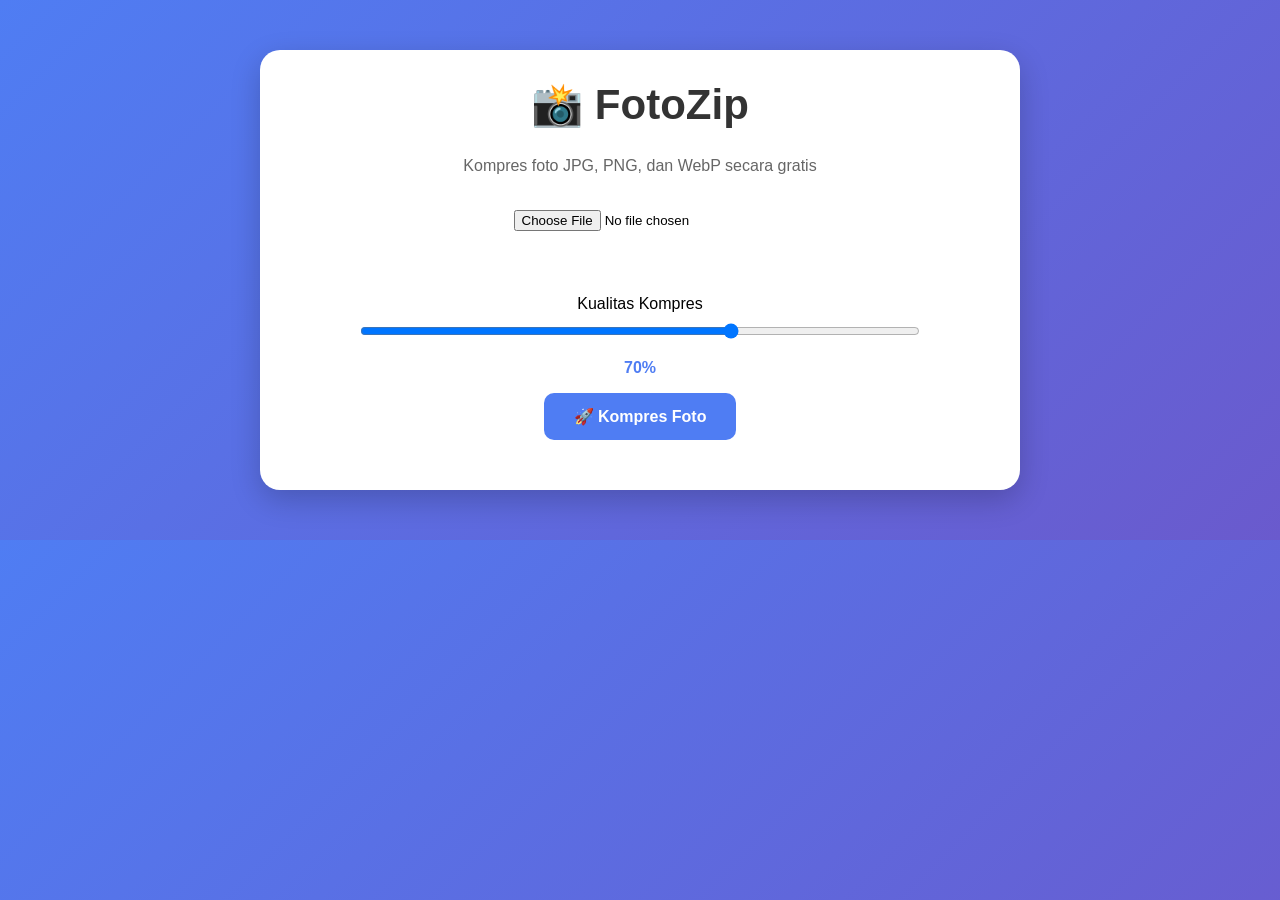
<file: index.html>
<!DOCTYPE html>
<html lang="id">
<head>
    <meta charset="UTF-8">
    <meta name="google-site-verification" content="6dTtlUGECqqTcN8bKM11b5ij2NFZk1eCyh4yPJgJUCc" />
    <meta name="viewport" content="width=device-width, initial-scale=1.0">
    <title>FotoZip - Kompres Foto Online</title>
    <link rel="stylesheet" href="style.css">
</head>
<body>

    <div class="container">

        <h1>📸 FotoZip</h1>

        <p class="subtitle">
            Kompres foto JPG, PNG, dan WebP secara gratis
        </p>

        <input type="file" id="imageInput">

        <br><br>

        <img id="preview" width="300" style="display:none; border-radius:10px;">

        <br><br>

        <label>Kualitas Kompres</label>

        <br>

        <input type="range" id="quality" min="10" max="100" value="70">

        <p id="qualityValue">70%</p>

        <button id="compressBtn">
            🚀 Kompres Foto
        </button>

        <p id="result"></p>

        <a id="downloadLink" style="display:none;">
            <button>
                ⬇️ Download Hasil
            </button>
        </a>

    </div>

    <script src="script.js"></script>

</body>
</html>
</file>
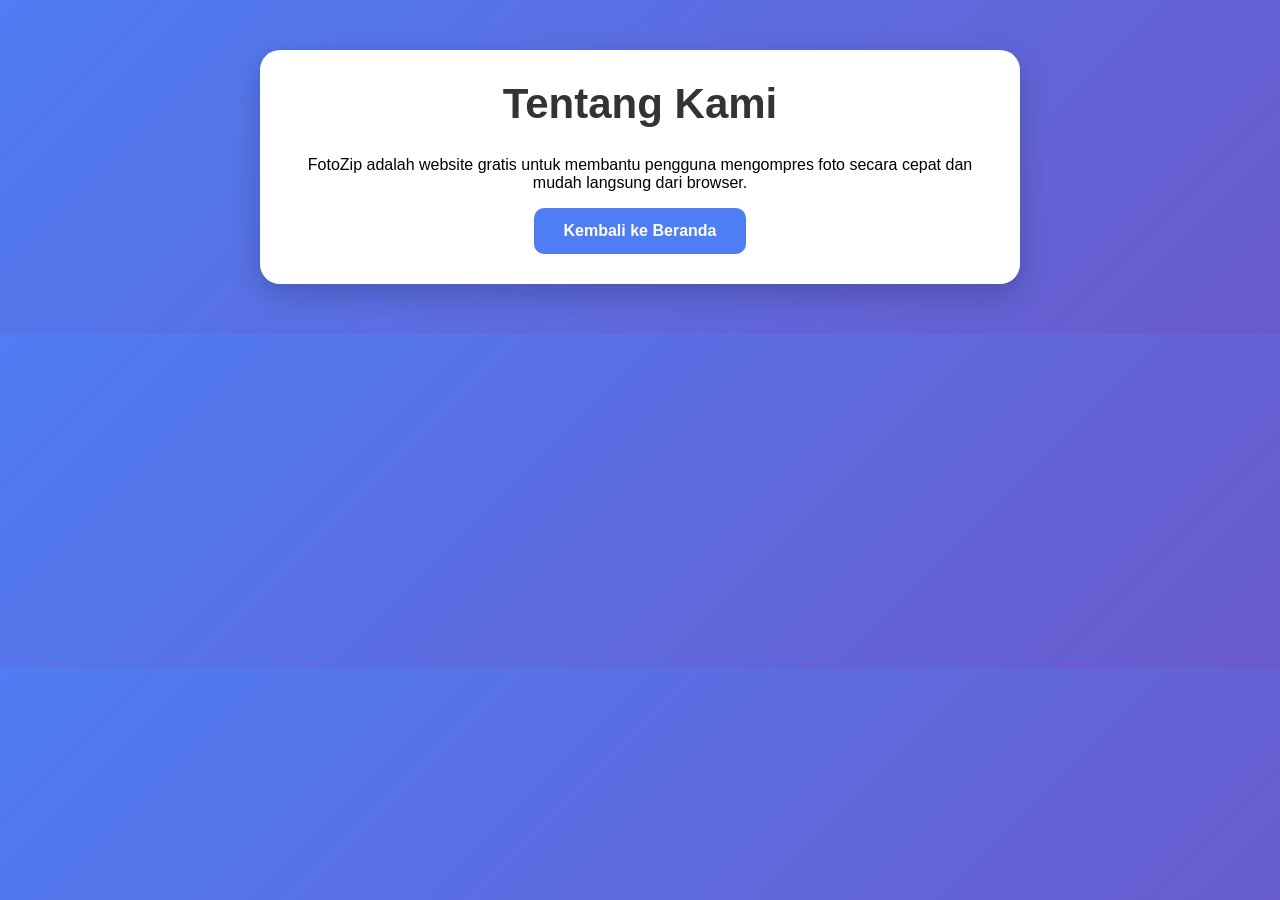
<file: about.html>
<!DOCTYPE html>
<html lang="id">
<head>
    <meta charset="UTF-8">
    <meta name="viewport" content="width=device-width, initial-scale=1.0">
    <title>About - FotoZip</title>
    <link rel="stylesheet" href="style.css">
</head>
<body>

<div class="container">

    <h1>Tentang Kami</h1>

    <p>
        FotoZip adalah website gratis untuk membantu pengguna
        mengompres foto secara cepat dan mudah langsung dari browser.
    </p>

    <a href="index.html">
        <button>Kembali ke Beranda</button>
    </a>

</div>

</body>
</html>
</file>
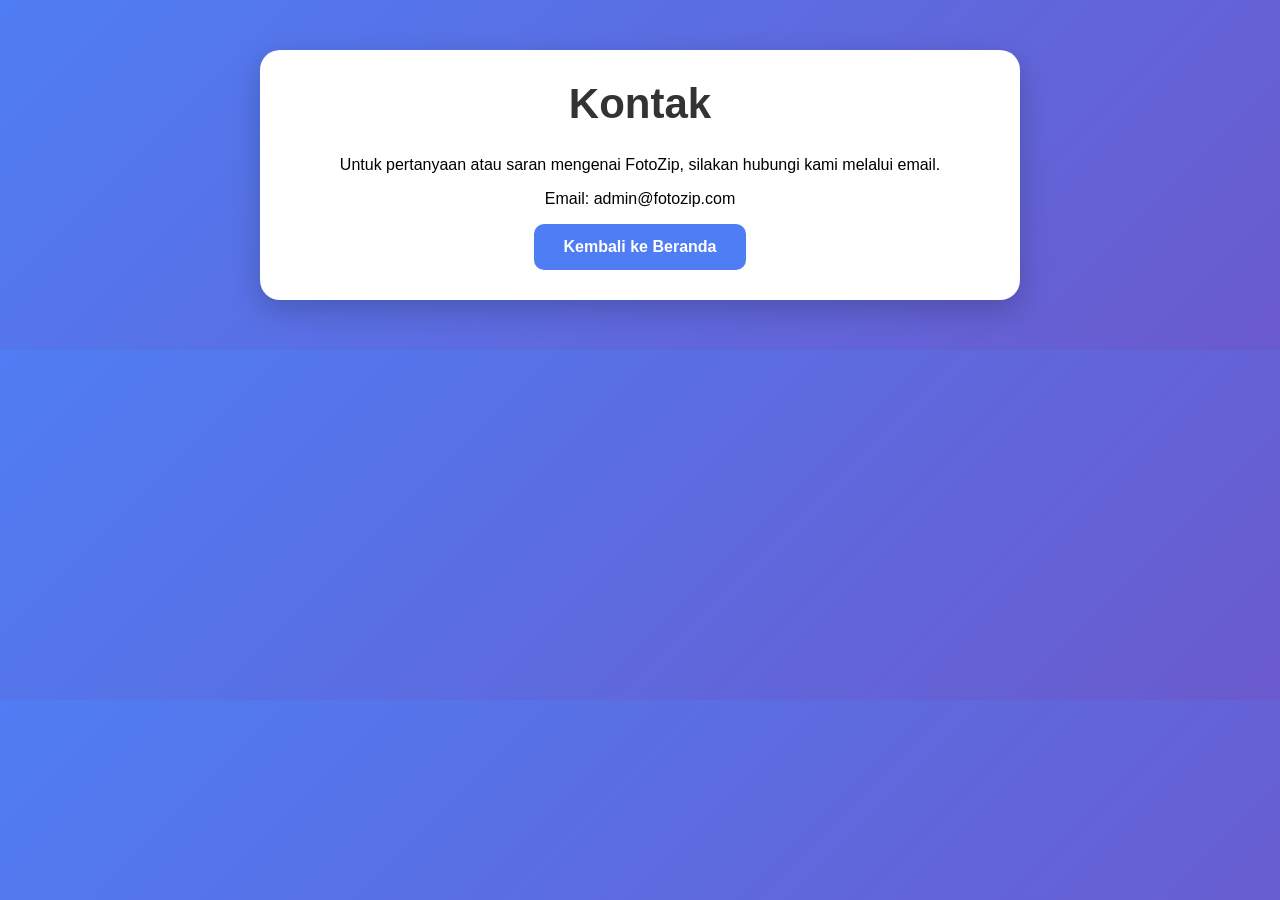
<file: contact.html>
<!DOCTYPE html>
<html lang="id">
<head>
    <meta charset="UTF-8">
    <meta name="viewport" content="width=device-width, initial-scale=1.0">
    <title>Contact - FotoZip</title>
    <link rel="stylesheet" href="style.css">
</head>
<body>

<div class="container">

    <h1>Kontak</h1>

    <p>
        Untuk pertanyaan atau saran mengenai FotoZip,
        silakan hubungi kami melalui email.
    </p>

    <p>
        Email: admin@fotozip.com
    </p>

    <a href="index.html">
        <button>Kembali ke Beranda</button>
    </a>

</div>

</body>
</html>
</file>
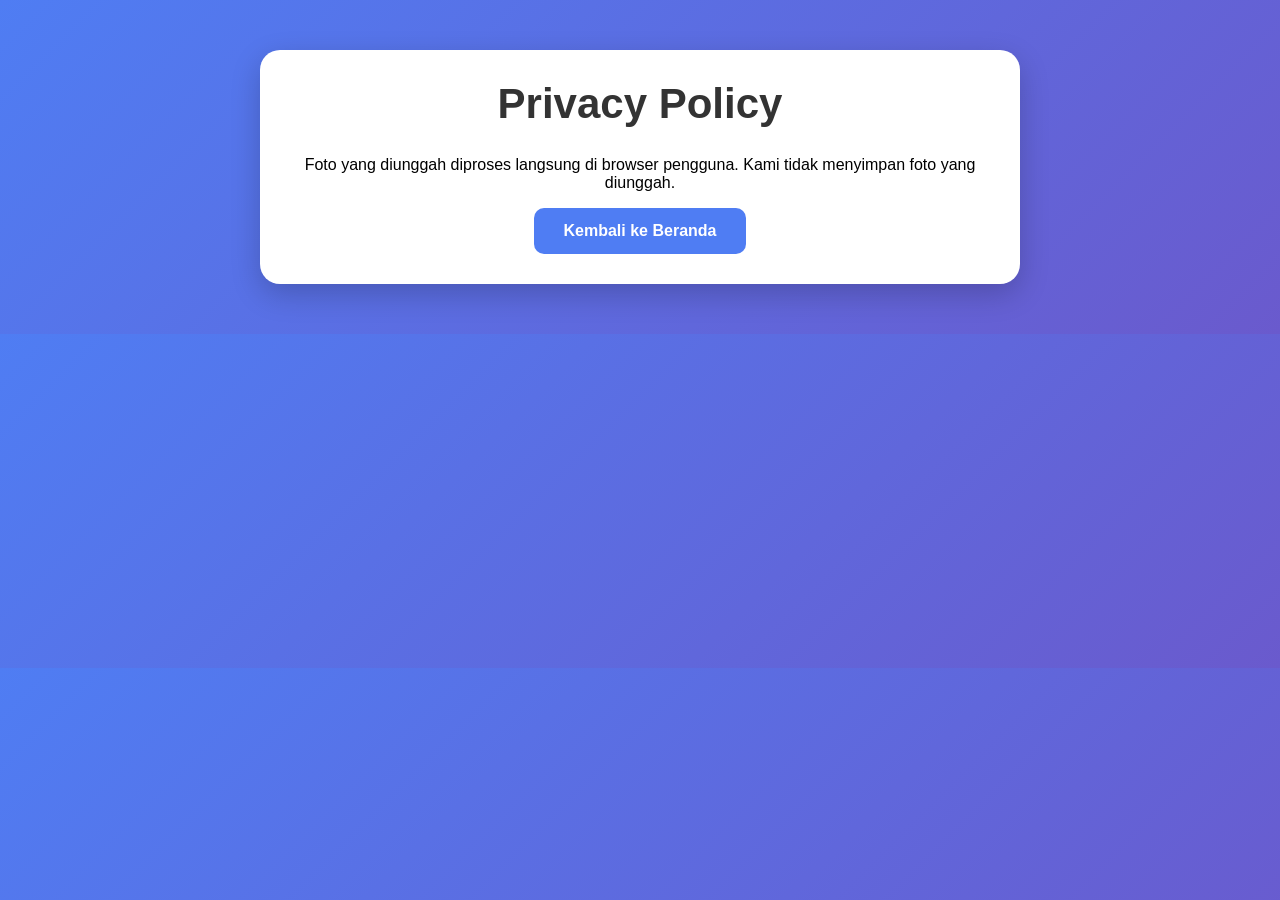
<file: privacy.html>
<!DOCTYPE html>
<html lang="id">
<head>
    <meta charset="UTF-8">
    <meta name="viewport" content="width=device-width, initial-scale=1.0">
    <title>Privacy Policy - FotoZip</title>
    <link rel="stylesheet" href="style.css">
</head>
<body>

<div class="container">

    <h1>Privacy Policy</h1>

    <p>
        Foto yang diunggah diproses langsung di browser pengguna.
        Kami tidak menyimpan foto yang diunggah.
    </p>

    <a href="index.html">
        <button>Kembali ke Beranda</button>
    </a>

</div>

</body>
</html>
</file>
<file: style.css>
body {
    font-family: Arial, sans-serif;
    background: linear-gradient(135deg, #4f7df3, #6a5acd);
    margin: 0;
    padding: 20px;
}

.container {
    width: 90%;
    max-width: 700px;
    margin: 30px auto;
    background: white;
    padding: 30px;
    border-radius: 20px;
    box-shadow: 0 10px 30px rgba(0,0,0,0.2);
    text-align: center;
}

h1 {
    margin-top: 0;
    font-size: 42px;
    color: #333;
}

.subtitle {
    color: #666;
    margin-bottom: 25px;
}

input[type="file"] {
    padding: 10px;
}

input[type="range"] {
    width: 80%;
    margin-top: 10px;
}

#preview {
    max-width: 100%;
    max-height: 400px;
    border-radius: 15px;
    box-shadow: 0 5px 15px rgba(0,0,0,0.15);
}

button {
    background: #4f7df3;
    color: white;
    border: none;
    padding: 14px 30px;
    border-radius: 10px;
    cursor: pointer;
    font-size: 16px;
    font-weight: bold;
}

button:hover {
    transform: scale(1.05);
}

#result {
    margin-top: 20px;
    font-weight: bold;
    color: #2e7d32;
}

#qualityValue {
    font-weight: bold;
    color: #4f7df3;
}
</file>
